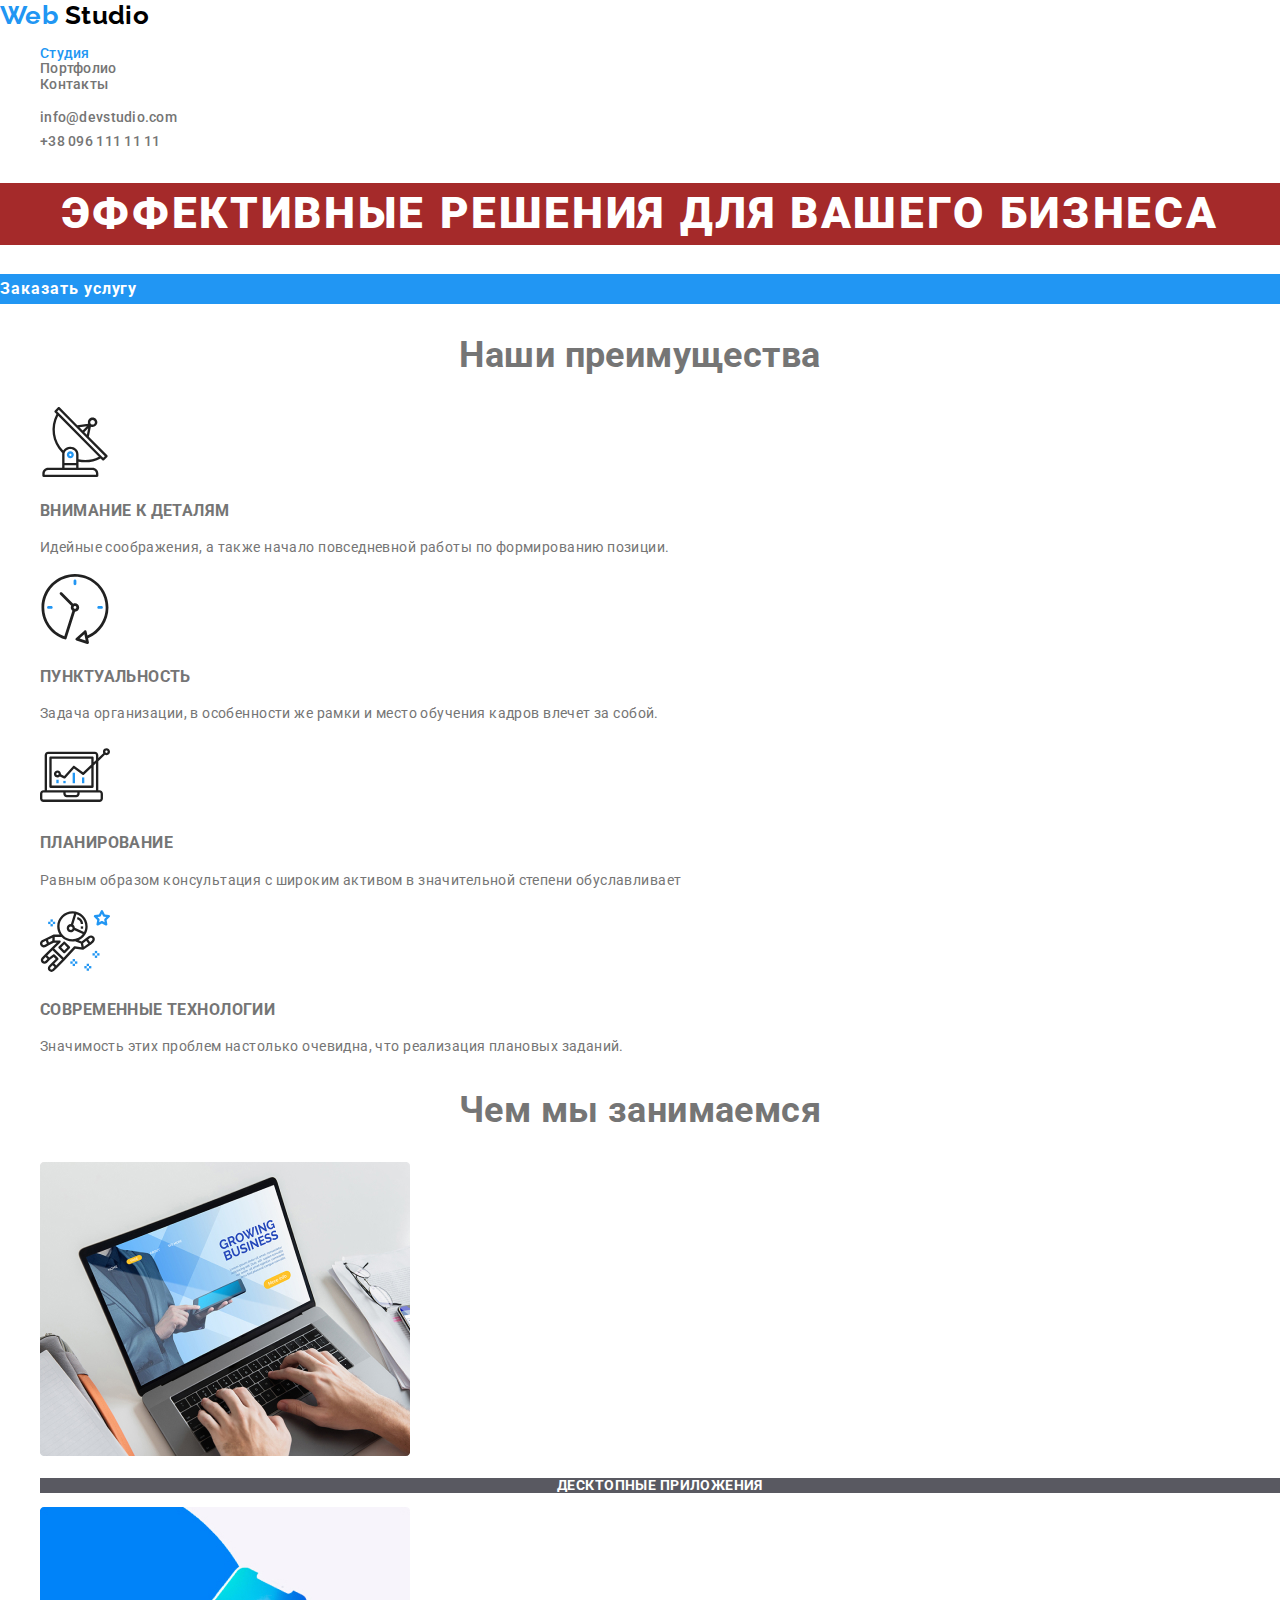
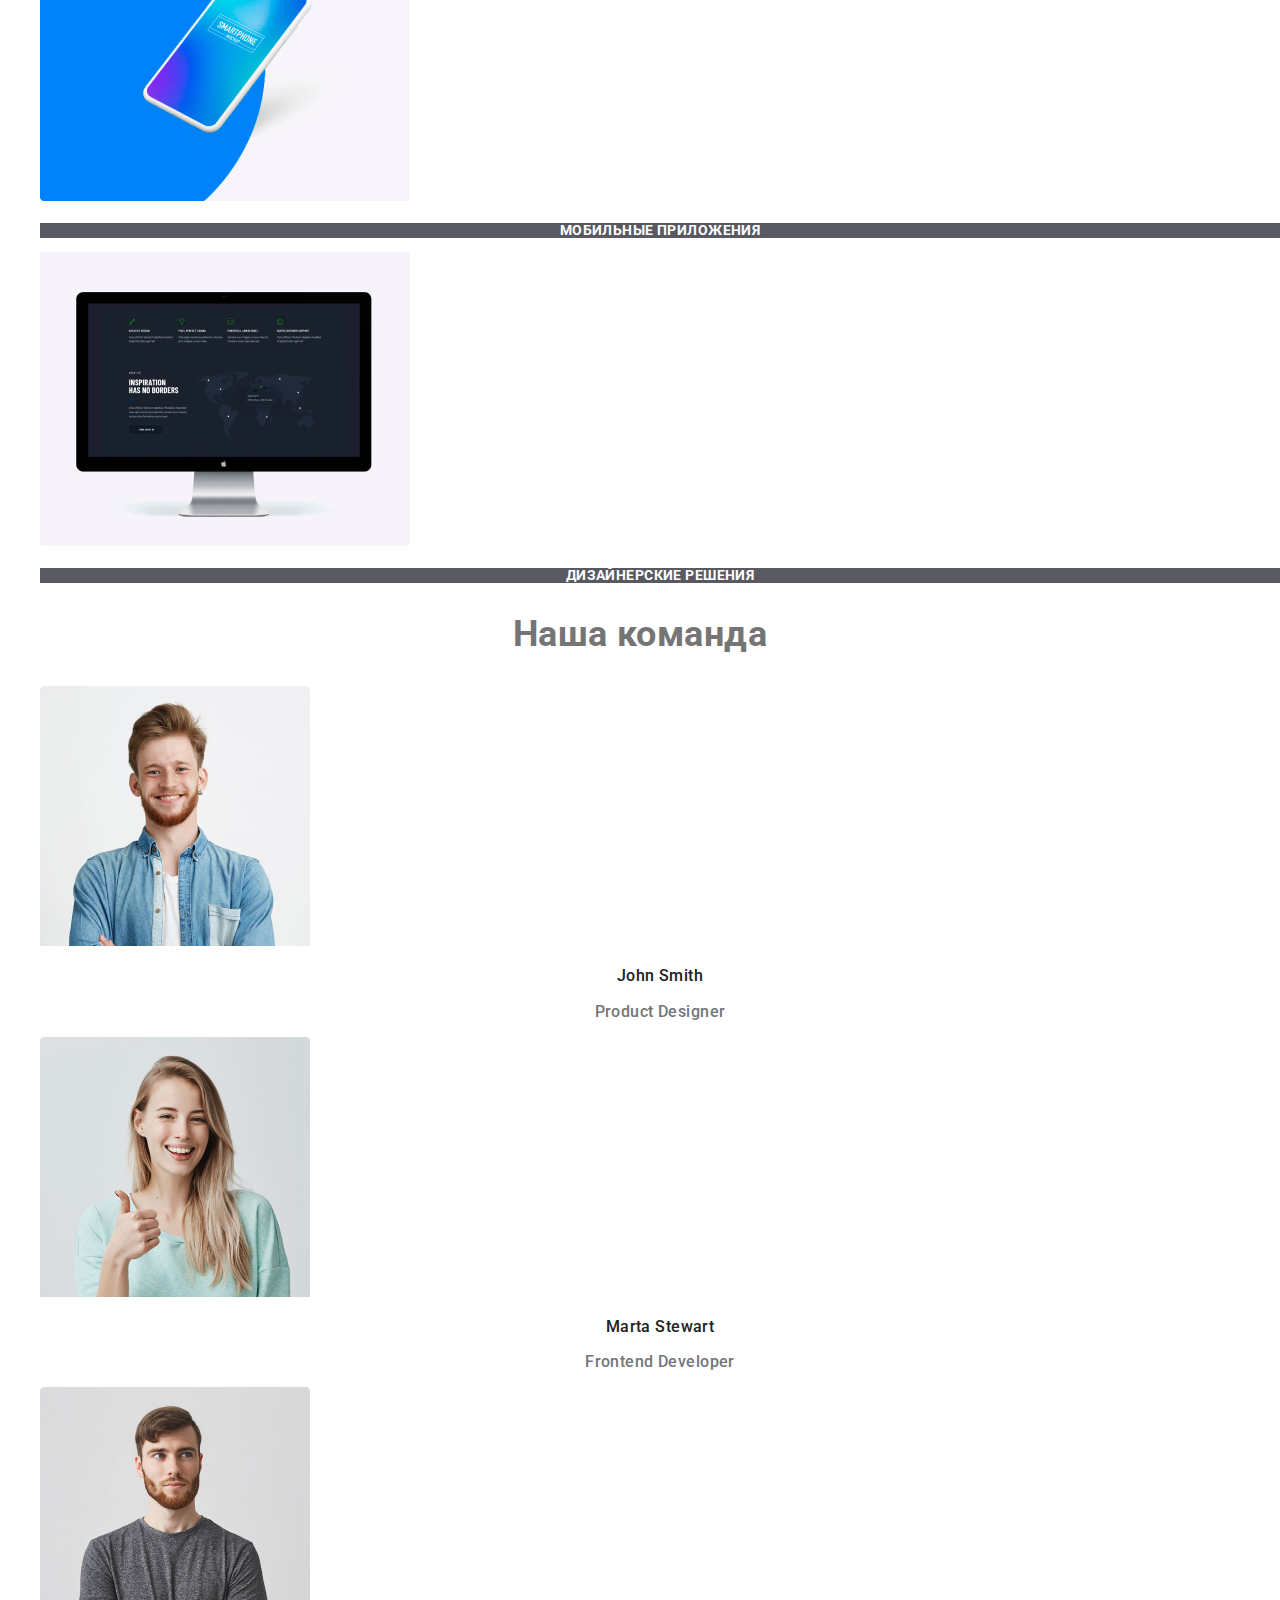
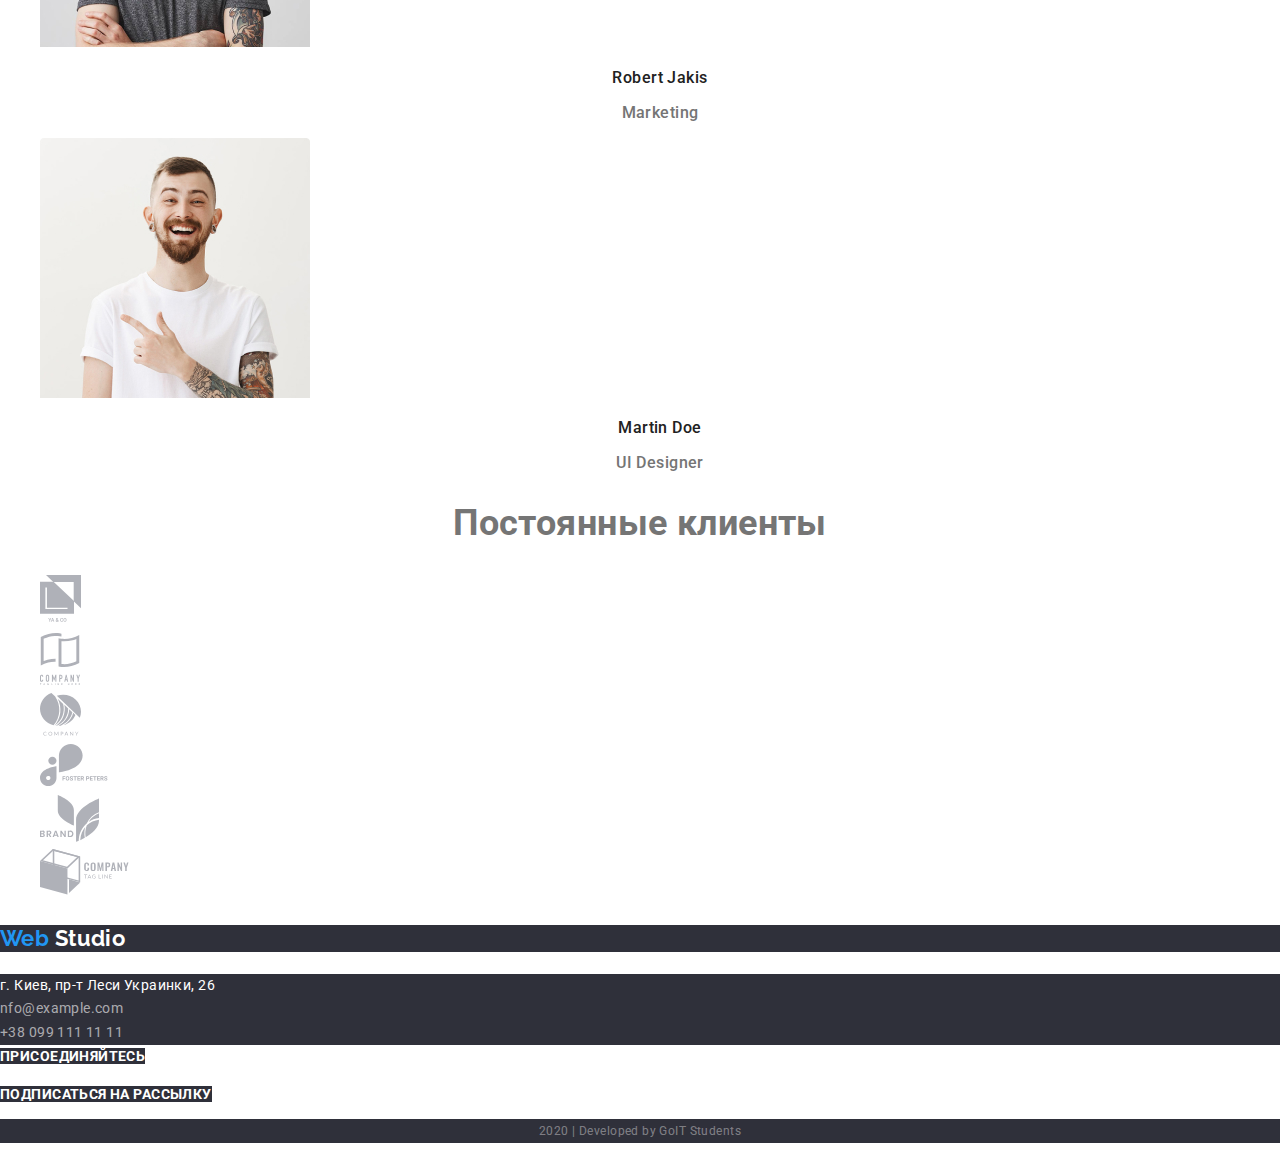
<file: index.html>
<!DOCTYPE html>
<html lang="ru">

<head>
    <meta charset="UTF-8">
    <meta name="viewport" content="width=device-width, initial-scale=1.0">
    <title>Web Studio</title>
    <link
        href="https://fonts.googleapis.com/css2?family=Raleway:wght@700&family=Roboto:wght@400;500;700;900&display=swap"
        rel="stylesheet">
    <link rel="stylesheet" href="./css/normalize.css">
    <link rel="stylesheet" href="./css/main.css">
</head>

<body>
    <!-- шапка сайта -->
    <header>
        <nav class="nav">
            <a href="./index.html " class="logo-header"> <span class="logo-blue">Web</span> Studio</a>
            <ul class="nav-link">
                <li><a href="#" class="nav-link studio"> Студия</a></li>
                <li><a href="./portfolio.html" class="nav-link">Портфолио</a></li>
                <li><a href="#" class="nav-link">Контакты</a></li>
            </ul>
        </nav>
        <ul class="contact-list">
            <li>
                <a href="mailo:info@devstudio.com" class="contact-mailo">info@devstudio.com</a>
            </li>
            <li>
                <a href="tel:+380961111111" class="contact-tel"> +38 096 111 11 11</a>
            </li>
        </ul>
        <!-- Hero -->
    </header>
    <main>
        <div class="hero">
            <section>
                <h1 class="hero-title">Эффективные решения для вашего бизнеса</h1>
                <a href="" class="hero-btn">Заказать услугу</a>
            </section>
        </div>
        <section>
            <!-- скрытый заголовок -->
            <h2 class="section-title">Наши преимущества</h2>
            <ul class="link">
                <li>
                    <img src="./img/antenna1.svg" alt="антена">
                    <h3 class="features-title">Внимание к деталям</h3>
                    <p class="features-text">Идейные соображения, а также начало повседневной работы по формированию
                        позиции.</p>
                </li>
                <li>
                    <img src="./img/clock1.svg" alt="часы">
                    <h3 class="features-title">Пунктуальность</h3>
                    <p class="features-text">Задача организации, в особенности же рамки и место обучения кадров влечет
                        за собой.</p>
                </li>
                <li>
                    <img src="./img/diagram1.svg" alt="диаграмма">
                    <h3 class="features-title">Планирование</h3>
                    <p class="features-text">Равным образом консультация с широким активом в значительной степени
                        обуславливает</p>
                </li>
                <li>
                    <img src="./img/astronaut1.svg" alt="астронавт">
                    <h3 class="features-title">Современные технологии</h3>
                    <p class="features-text">Значимость этих проблем настолько очевидна, что реализация плановых
                        заданий.</p>
                </li>
            </ul>
        </section>
        <section>
            <h2 class="section-title">Чем мы занимаемся</h2>
            <ul class="link">
                <li>
                    <img src="./img/imgphon.jpg" alt="ноутбук" width="370">
                    <p class="text">Десктопные приложения</p>
                </li>
                <li>
                    <img src="./img/box.jpg" alt="мобильный телефон" width="370">
                    <p class="text">Мобильные приложения</p>
                </li>
                <li>
                    <img src="./img/mono.jpg" alt="монитор" width="370">
                    <p class="text">Дизайнерские решения</p>
                </li>
            </ul>
        </section>
        <section class="team">
            <h2 class="section-title">Наша команда</h2>
            <ul lang="en" class="link">
                <li>
                    <img src="./img/img.jpg" alt="photo guy" width="270">
                    <p class="team-title">John Smith</p>
                    <p class="team-role">Product Designer</p>
                    <ul>
                        <li><a href="" aria-label="Instagram Link"></a></li>
                        <li><a href="" aria-label="Twitter Link"></a></li>
                        <li><a href="" aria-label="Facebook Link"></a></li>
                        <li><a href="" aria-label="FLinkedin Link"></a></li>
                    </ul>
                </li>
                <li>
                    <img src="./img/img-2.jpg" alt="photo girl" width="270">
                    <p class="team-title">Marta Stewart</p>
                    <p class="team-role">Frontend Developer</p>
                    <ul>
                        <li><a href="" aria-label="Instagram Link"></a></li>
                        <li><a href="" aria-label="Twitter Link"></a></li>
                        <li><a href="" aria-label="Facebook Link"></a></li>
                        <li><a href="" aria-label="FLinkedin Link"></a></li>
                    </ul>
                </li>
                <li>
                    <img src="./img/img-3.jpg" alt="photo guy" width="270">
                    <p class="team-title">Robert Jakis</p>
                    <p class="team-role">Marketing</p>
                    <ul>
                        <li><a href="" aria-label="Instagram Link"></a></li>
                        <li><a href="" aria-label="Twitter Link"></a></li>
                        <li><a href="" aria-label="Facebook Link"></a></li>
                        <li><a href="" aria-label="FLinkedin Link"></a></li>
                    </ul>
                </li>
                <li>
                    <img src="./img/img-4.jpg" alt="photo girl" width="270">
                    <p class="team-title">Martin Doe</p>
                    <p class="team-role">UI Designer</p>
                    <ul>
                        <li><a href="" aria-label="Instagram Link"></a></li>
                        <li><a href="" aria-label="Twitter Link"></a></li>
                        <li><a href="" aria-label="Facebook Link"></a></li>
                        <li><a href="" aria-label="FLinkedin Link"></a></li>
                    </ul>
                </li>
            </ul>
        </section>
        <section>
            <h2 class="section-title">Постоянные клиенты</h2>
            <ul class="link">
                <li>
                    <a href="">
                        <img src="./img/logo1.svg" alt="логитип компании 1">
                    </a>
                </li>
                <li>
                    <a href="">
                        <img src="./img/logo2.svg" alt="логитип компании  2">
                    </a>
                </li>
                <li>
                    <a href="">
                        <img src="./img/logo3.svg" alt="логитип компании  3">
                    </a>
                </li>
                <li>
                    <a href="">
                        <img src="./img/logo4.svg" alt="логитип  компании 4">
                    </a>
                </li>
                <li>
                    <a href="">
                        <img src="./img/logo5.svg" alt="логитип компании 5">
                    </a>
                </li>
                <li>
                    <a href="">
                        <img src="./img/logo6.svg" alt="логитип компании  6">
                    </a>
                </li>
            </ul>
        </section>
    </main>
    <footer>
        <div>
            <p class="logo-footer"> <span class="logo-blue">Web</span> Studio</p>
            <address class="address">
                г. Киев, пр-т Леси Украинки, 26 <br>
                <span class="address-contacts">nfo@example.com <br>
                    +38 099 111 11 11</span>
            </address>
        </div>
        <div>
            <b class="action">Присоединяйтесь</b>
            <ul>
                <li>
                    <a href="" aria-label=" ссылка на Инстаграмм"></a>
                </li>
                <li>
                    <a href="" aria-label=" ссылка на Твитер"></a>
                </li>
                <li>
                    <a href="" aria-label=" сссылка на Фейсбук"></a>
                </li>
                <li>
                    <a href="" aria-label=" ссылка на Линкедын"></a>
                </li>
            </ul>
        </div>
        <b class="action">Подписаться на рассылку</b>
        <p class="copyright">2020 | Developed by GoIT Students</p>
    </footer>

</body>

</html>
</file>
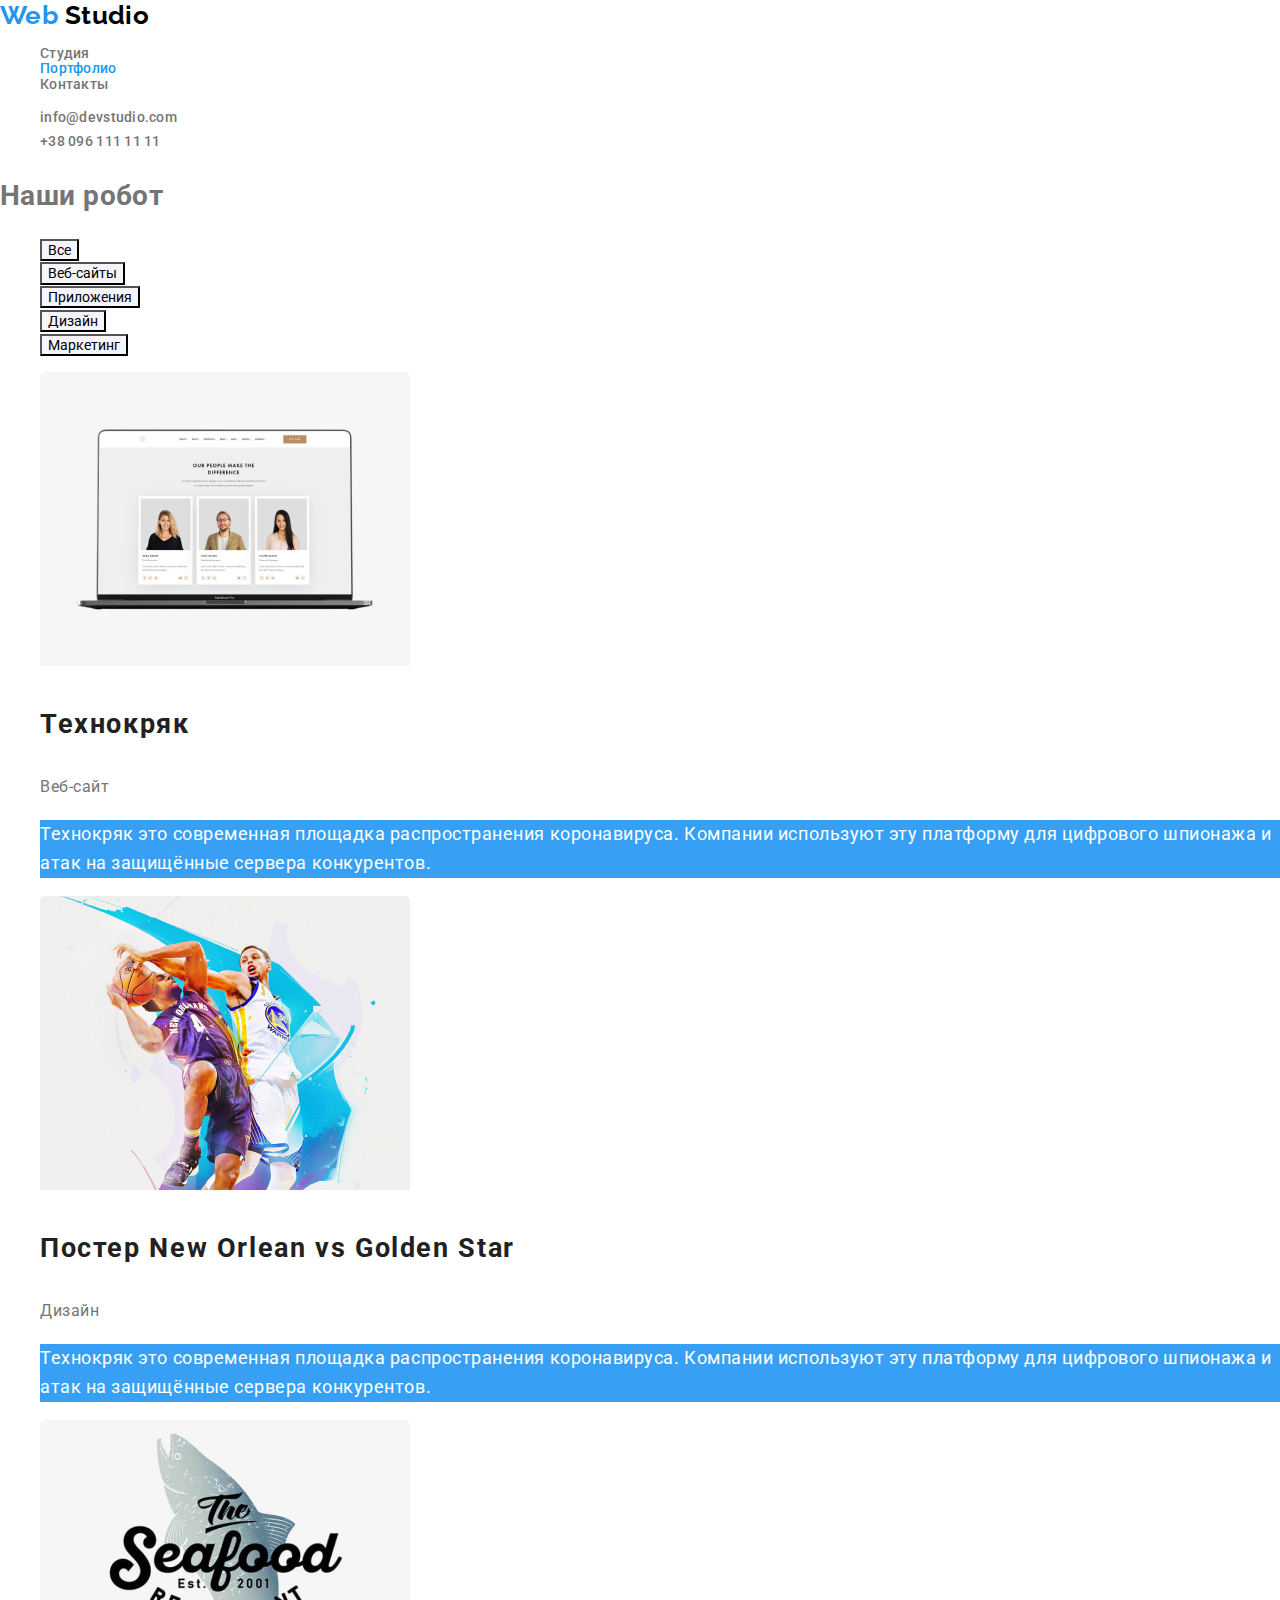
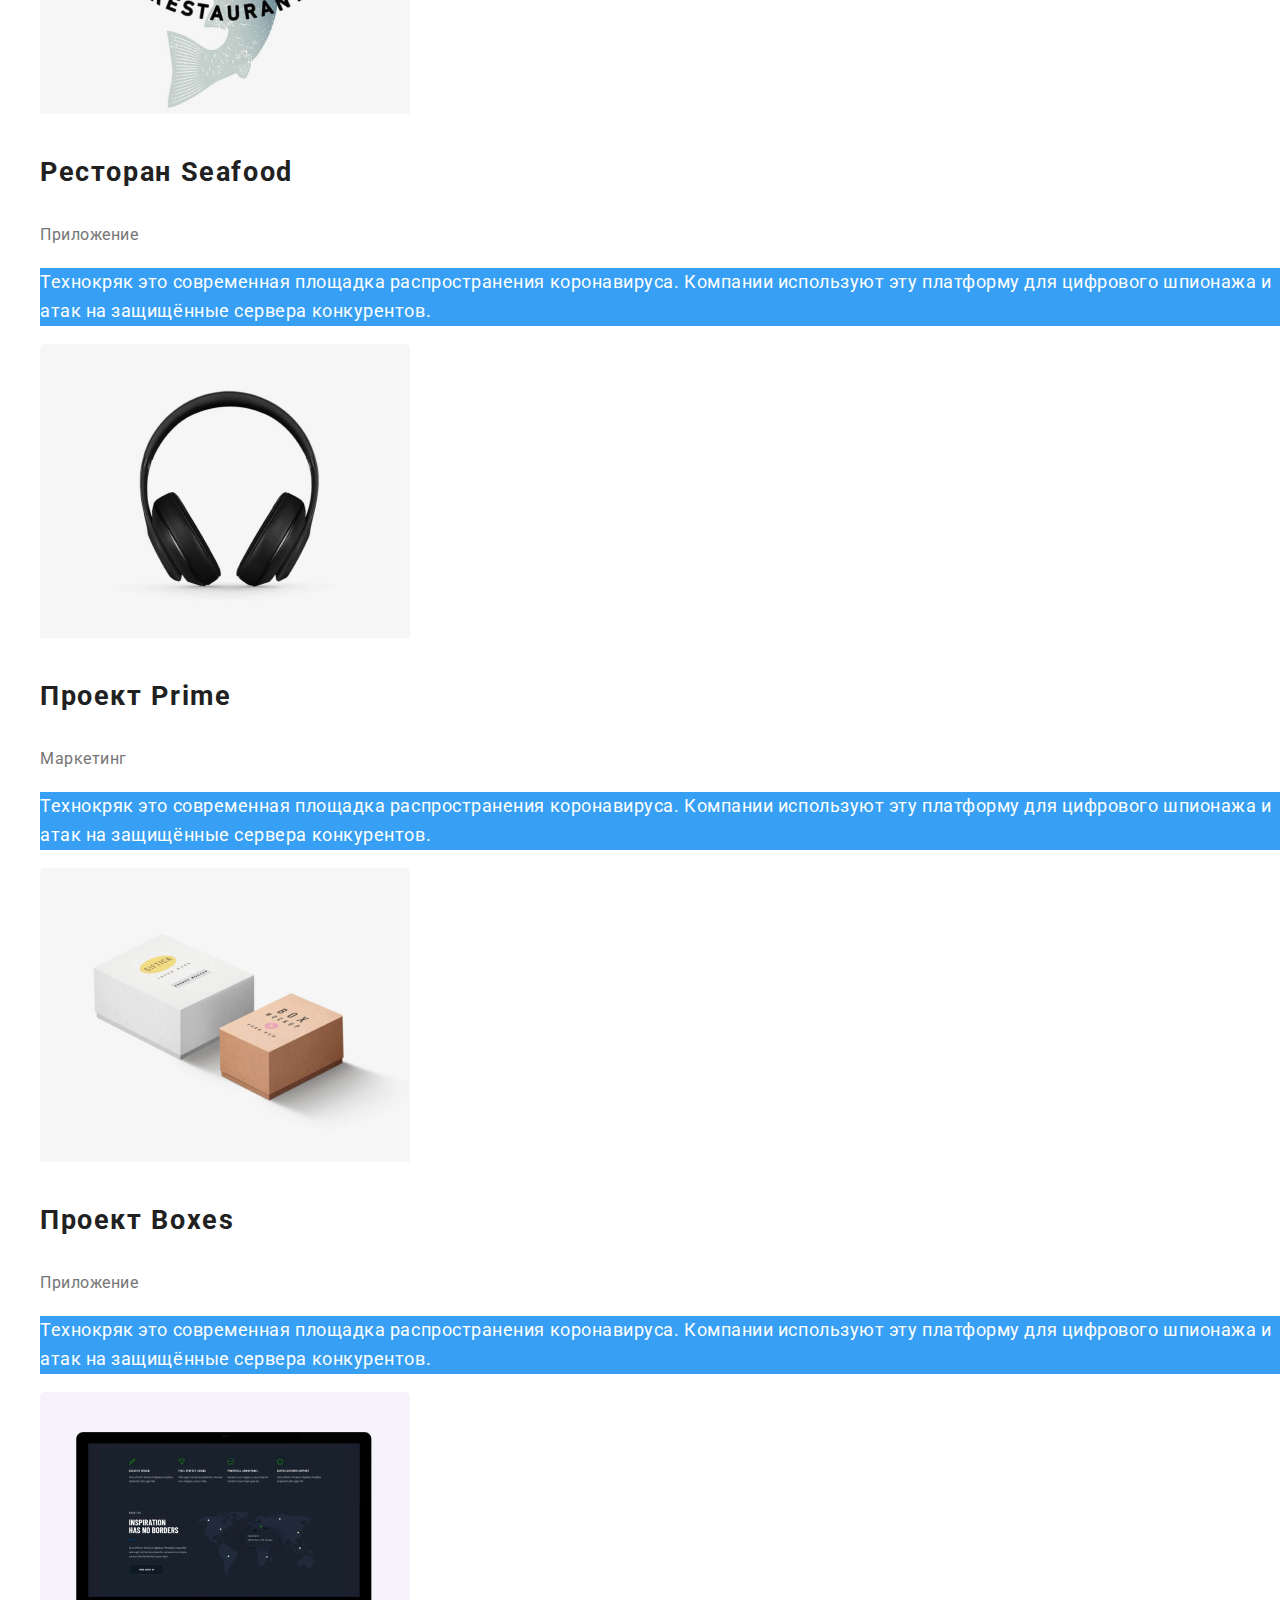
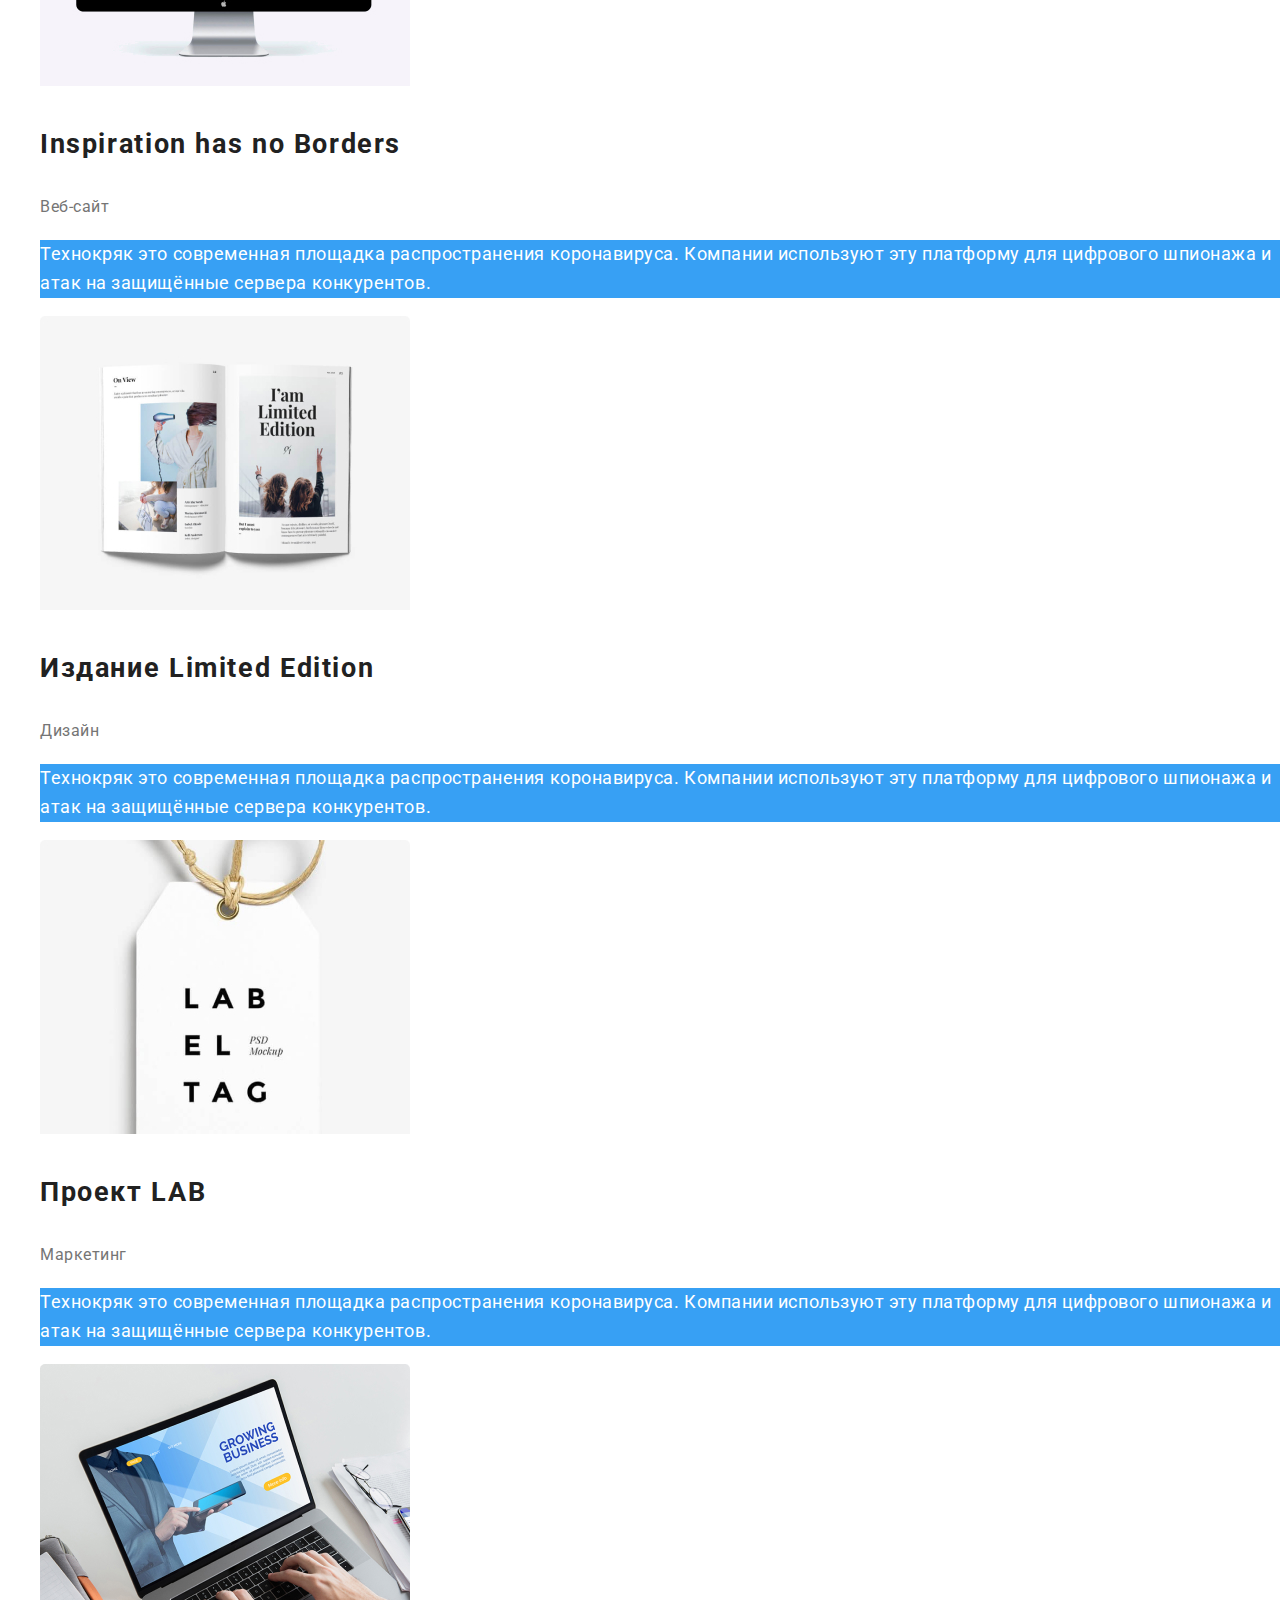
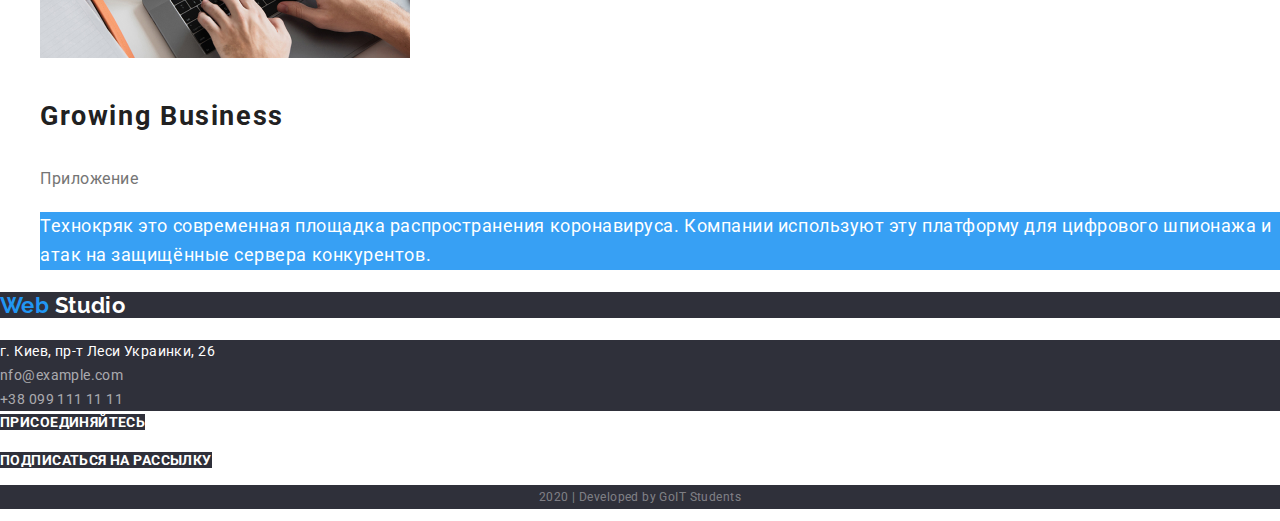
<file: portfolio.html>
<!DOCTYPE html>
<html lang="ru">

<head>
    <meta charset="UTF-8">
    <meta name="viewport" content="width=device-width, initial-scale=1.0">
    <title>Web Studio</title>
    <link
        href="https://fonts.googleapis.com/css2?family=Raleway:wght@700&family=Roboto:wght@400;500;700;900&display=swap"
        rel="stylesheet">
    <link rel="stylesheet" href="./css/normalize.css">
    <link rel="stylesheet" href="./css/main.css">
</head>

<body>
    <!-- шапка сайта -->
    <header>
        <nav class="nav">
            <a href="./index.html " class="logo-header"> <span class="logo-blue">Web</span> Studio</a>
            <ul class="nav-link">
                <li><a href="./index.html" class="nav-link "> Студия</a></li>
                <li><a href="#" class="nav-link portfolio">Портфолио</a></li>
                <li><a href="#" class="nav-link ">Контакты</a></li>
            </ul>
        </nav>
        <ul class="contact-list">
            <li>
                <a href="mailo:info@devstudio.com" class="contact-mailo">info@devstudio.com</a>
            </li>
            <li>
                <a href="tel:+380961111111" class="contact-tel"> +38 096 111 11 11</a>
            </li>
        </ul>
        <main>
            <section>
                <h1>Наши робот</h1>
                <ul class="link">
                    <li><button type="button" class="radio-btn">Все</button></li>
                    <li><button type="button" class="radio-btn">Веб-сайты</button></li>
                    <li><button type="button" class="radio-btn">Приложения</button></li>
                    <li><button type="button" class="radio-btn">Дизайн</button></li>
                    <li><button type="button" class="radio-btn">Маркетинг</button></li>
                </ul>
                <ul class="link">
                    <li>

                        <a href="" class="portfolio-link">
                            <img src="./img/img13.jpg" alt="Экран ноутбука">
                            <h2 class="portfolio-title">Технокряк</h2>
                            <p class="portfolio-category">Веб-сайт</p>
                            <p class="portfolio-text">Технокряк это современная площадка распространения коронавируса.
                                Компании используют эту
                                платформу для цифрового
                                шпионажа и атак на защищённые сервера конкурентов.</p>
                        </a>
                    </li>
                    <li>

                        <a href="" class="portfolio-link">
                            <img src="./img/img11.jpg" alt="Два баскедболиста">
                            <h2 class="portfolio-title">Постер New Orlean vs Golden Star</h2>
                            <p class="portfolio-category">Дизайн</p>
                            <p class="portfolio-text">Технокряк это современная площадка распространения коронавируса.
                                Компании используют эту
                                платформу для цифрового
                                шпионажа и атак на защищённые сервера конкурентов.</p>
                        </a>
                    </li>
                    <li>

                        <a href="" class="portfolio-link">
                            <img src="./img/img12.jpg" alt="Ресторан Морская еда">
                            <h2 class="portfolio-title">Ресторан Seafood</h2>
                            <p class="portfolio-category">Приложение</p>
                            <p class="portfolio-text">Технокряк это современная площадка распространения коронавируса.
                                Компании используют эту
                                платформу для цифрового
                                шпионажа и атак на защищённые сервера конкурентов.</p>
                        </a>
                    </li>
                    <li>

                        <a href="" class="portfolio-link">
                            <img src="./img/img14.jpg" alt="Наушники">
                            <h2 class="portfolio-title">Проект Prime</h2>
                            <p class="portfolio-category">Маркетинг</p>
                            <p class="portfolio-text">Технокряк это современная площадка распространения коронавируса.
                                Компании используют эту
                                платформу для цифрового
                                шпионажа и атак на защищённые сервера конкурентов.</p>
                        </a>
                    </li>
                    <li>

                        <a href="" class="portfolio-link">
                            <img src="./img/img15.jpg" alt="Две коробки">
                            <h2 class="portfolio-title">Проект Boxes</h2>
                            <p class="portfolio-category">Приложение</p>
                            <p class="portfolio-text">Технокряк это современная площадка распространения коронавируса.
                                Компании используют эту
                                платформу для цифрового
                                шпионажа и атак на защищённые сервера конкурентов.</p>
                        </a>
                    </li>
                    <li>

                        <a href="" class="portfolio-link">
                            <img src="./img/img16.jpg" alt="Монитор">
                            <h2 class="portfolio-title">Inspiration has no Borders</h2>
                            <p class="portfolio-category">Веб-сайт</p>
                            <p class="portfolio-text">Технокряк это современная площадка распространения коронавируса.
                                Компании используют эту
                                платформу для цифрового
                                шпионажа и атак на защищённые сервера конкурентов.</p>
                        </a>
                    </li>
                    <li>

                        <a href="" class="portfolio-link">
                            <img src="./img/img17.jpg" alt="Журнал">
                            <h2 class="portfolio-title">Издание Limited Edition</h2>
                            <p class="portfolio-category">Дизайн</p>
                            <p class="portfolio-text">Технокряк это современная площадка распространения коронавируса.
                                Компании используют эту
                                платформу для цифрового
                                шпионажа и атак на защищённые сервера конкурентов.</p>
                        </a>
                    </li>
                    <li>

                        <a href="" class="portfolio-link">
                            <img src="./img/img18.jpg" alt="Бирка">
                            <h2 class="portfolio-title">Проект LAB</h2>
                            <p class="portfolio-category">Маркетинг</p>
                            <p class="portfolio-text">Технокряк это современная площадка распространения коронавируса.
                                Компании используют эту
                                платформу для цифрового
                                шпионажа и атак на защищённые сервера конкурентов.</p>
                        </a>
                    </li>
                    <li>

                        <a href="" class="portfolio-link">
                            <img src="./img/img19.jpg" alt="Человек работает за ноутбуком">
                            <h2 class="portfolio-title">Growing Business</h2>
                            <p class="portfolio-category">Приложение</p>
                            <p class="portfolio-text">Технокряк это современная площадка распространения коронавируса.
                                Компании используют эту
                                платформу для цифрового
                                шпионажа и атак на защищённые сервера конкурентов.</p>
                        </a>
                    </li>
                </ul>


            </section>
        </main>
        <footer>
            <div>
                <p class="logo-footer"> <span class="logo-blue">Web</span> Studio</p>
                <address class="address">
                    г. Киев, пр-т Леси Украинки, 26 <br>
                    <span class="address-contacts">nfo@example.com <br>
                        +38 099 111 11 11</span>
                </address>
            </div>
            <div>
                <b class="action">Присоединяйтесь</b>
                <ul>
                    <li>
                        <a href="" aria-label=" ссылка на Инстаграмм"></a>
                    </li>
                    <li>
                        <a href="" aria-label=" ссылка на Твитер"></a>
                    </li>
                    <li>
                        <a href="" aria-label=" сссылка на Фейсбук"></a>
                    </li>
                    <li>
                        <a href="" aria-label=" ссылка на Линкедын"></a>
                    </li>
                </ul>
            </div>
            <b class="action">Подписаться на рассылку</b>
            <p class="copyright">2020 | Developed by GoIT Students</p>
        </footer>

</body>

</html>
</file>
<file: css/main.css>
:root {
    --text-color:#757575;
    --title-text-color: #212121;
    --accent-text-color:  #2196F3;
    --white-color: #FFFFFF;
}
body {
    background-color: var(--white-color);
    color: var(--text-color);

    font-family: 'Roboto', sans-serif;
    font-style: normal;
    font-weight: 400;
    font-size: 14px;
    line-height: 1.7;
    letter-spacing: 0.03em;

    

}

a{
    text-decoration: none;
}

li {
    list-style:  none;
}
address {
    font-style: inherit;
}
/* главный логитип */

.logo-header {
    color:  #000000;

    font-family: Raleway, sans-serif;;
    font-weight: 700;
    font-size: 26px;
    line-height: 1.2;
 
    
}

.logo-blue {
    color: var(--accent-text-color);
}

.nav-link  {
    color: var(--text-color);
    
    font-weight: 500;
    font-size: 14px;
    line-height: 1.1;
    letter-spacing: 0.02em
}
.nav-link:hover {
    color: var(--accent-text-color);
}
.nav-link:focus {
    color: var(--accent-text-color);
}

.studio {
    color: var(--accent-text-color);
}

.portfolio {
    color: var(--accent-text-color);
}

.contact-list a {
    color: var(--text-color);

    font-weight: 500;
    line-height: 1.1;
    letter-spacing: 0.02em;

}

.contact-list a:hover {
    color: var(--accent-text-color);
}

.contact-list a:focus {
    color: var(--accent-text-color);
}

.hero-title {
    color: var(--white-color);
    background-color: brown;

    font-weight: 900;
    font-size: 44px;
    line-height: 1.4;
    text-align: center;
    letter-spacing: 0.06em;
    text-transform: uppercase;
}

a.hero-btn  {
    color: var(--white-color);
    background-color: var(--accent-text-color);

    font-weight: 700;
    font-size: 16px;
    line-height: 1.9;
    display: flex;
    align-items: center;
    text-align: center; /* не применилась , не понимаю по чему*/
    letter-spacing: 0.06em;


}

.section-title {
    font-weight: 700;
    font-size: 36px;
    line-height: 1.2;
    text-align: center;
}

.features-title {
    font-weight: 700;
    line-height: 1.1;
    text-transform: uppercase;

}

.text {
    color: var(--white-color);
    background-color: rgba(47, 48, 58, 0.8);

    font-weight: 700;
    line-height: 1.1;
    text-align: center;
    text-transform: uppercase;
}

.team {
    font-weight: 500;
    font-size: 16px;
    line-height: 1.2;
    
}

.team-title {
    color: var(--title-text-color);
    text-align: center;

}

.team-role {
    text-align: center;
}

/*Портфолио*/

.radio-btn {
    background: #F5F4FA;
}

.radio-btn:hover {
    color: var(--white-color);
    background-color: var(--accent-text-color);
}

.radio-btn:focus {
    background-color: var(--accent-text-color);
}


.portfolio-link {
    color: var(--white-color);
    font-weight: 400;
    font-size: 18px;
    line-height: 1.6;
    letter-spacing: 0.03em;

}

.portfolio-title {
    color: var(--title-text-color);

    font-weight:700;
    line-height: 2;
    letter-spacing: 0.06em
}

.portfolio-category {
    color: var(--text-color);

    font-size: 16px;
    line-height: 1.8;
}

.portfolio-text {
    background-color: rgba(33, 150, 243, 0.9);
}



    /*Футер*/
.logo-footer {
    color:  var(--white-color);
    background-color: #2F303A;
    font-family: Raleway, sans-serif;
    font-weight: 700;
    font-size: 22px;
    line-height: 1.2;

}

.address {
    color: var(--white-color);
    background-color: #2F303A;

}

.address-contacts {
    color:  rgba(255, 255, 255, 0.6);
}

.action {
    color: var(--white-color);
    background-color: #2F303A; 

    font-weight: 700;
    line-height: 1.1;
    text-transform: uppercase;
}


.copyright {
    color: rgba(255, 255, 255, 0.4);
    background-color: #2F303A; 

    font-size: 12px;
    line-height: 2;
    text-align: center;
}
</file>
